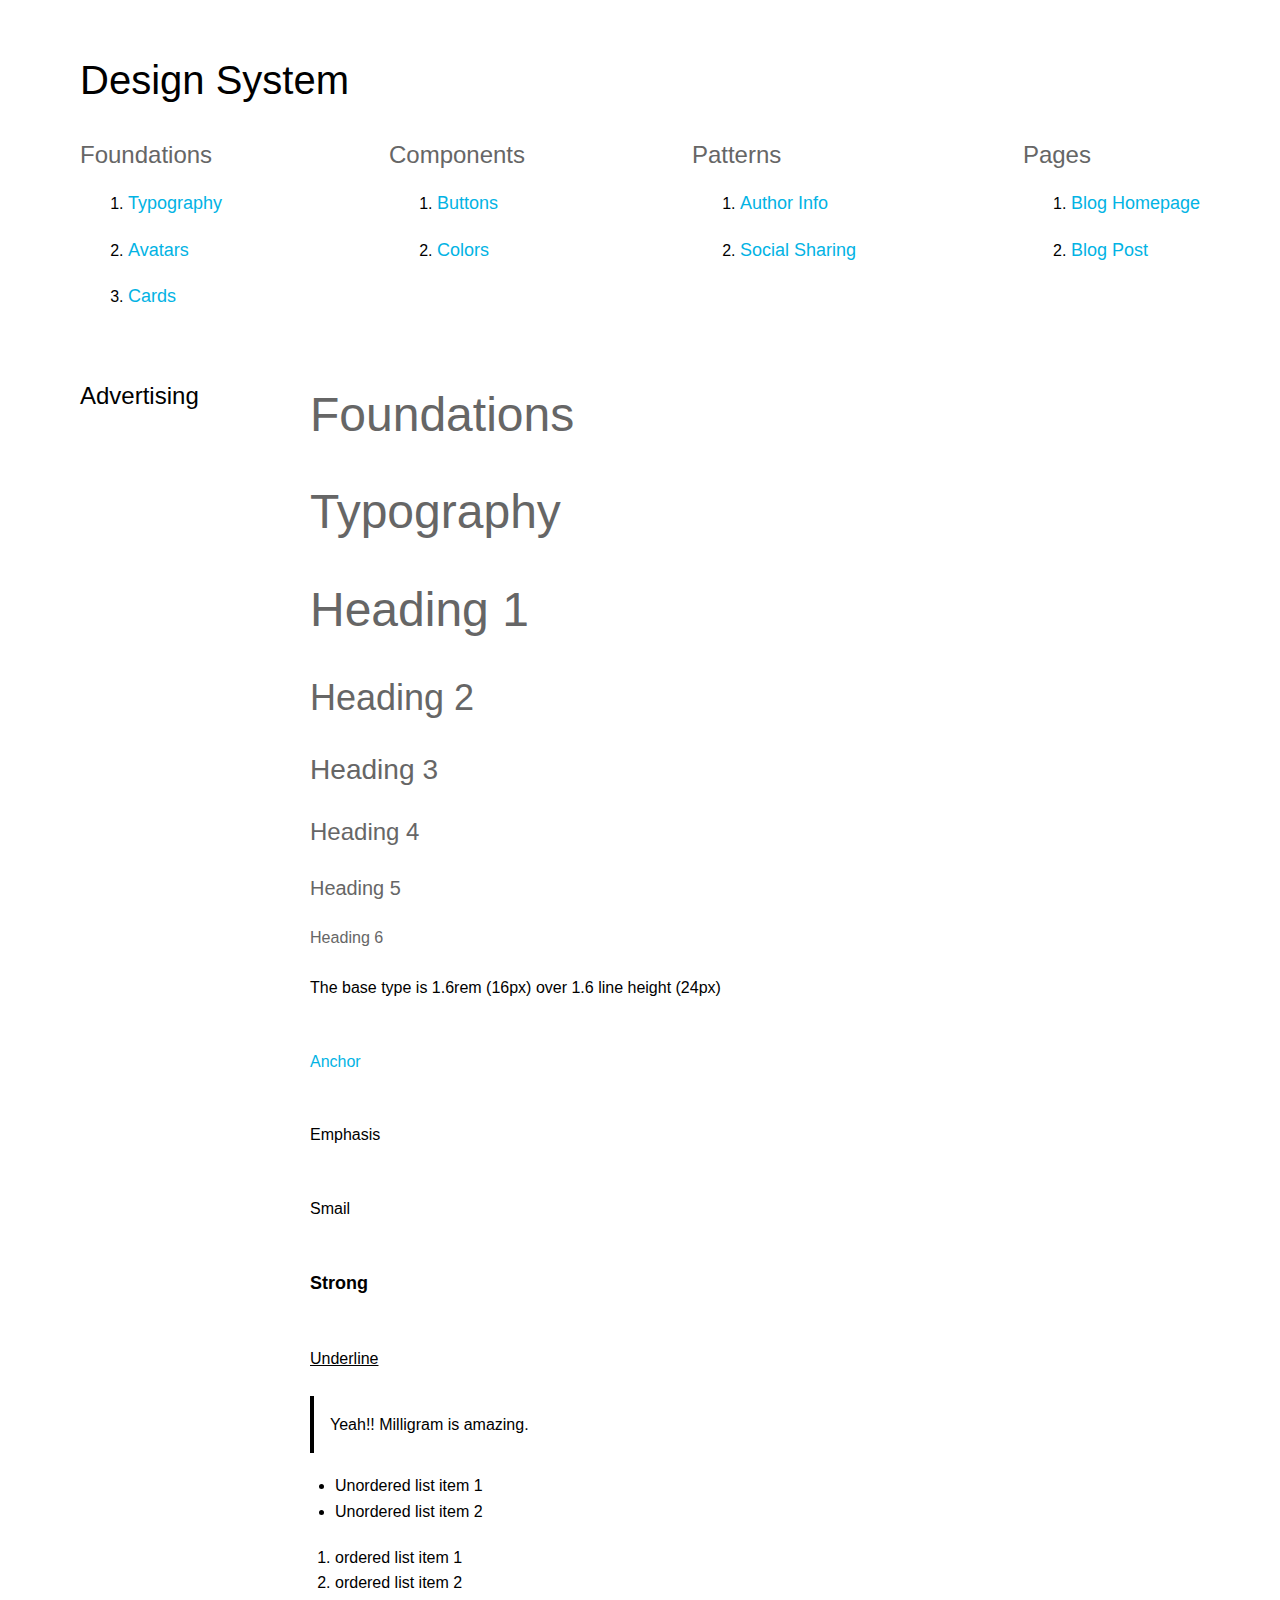
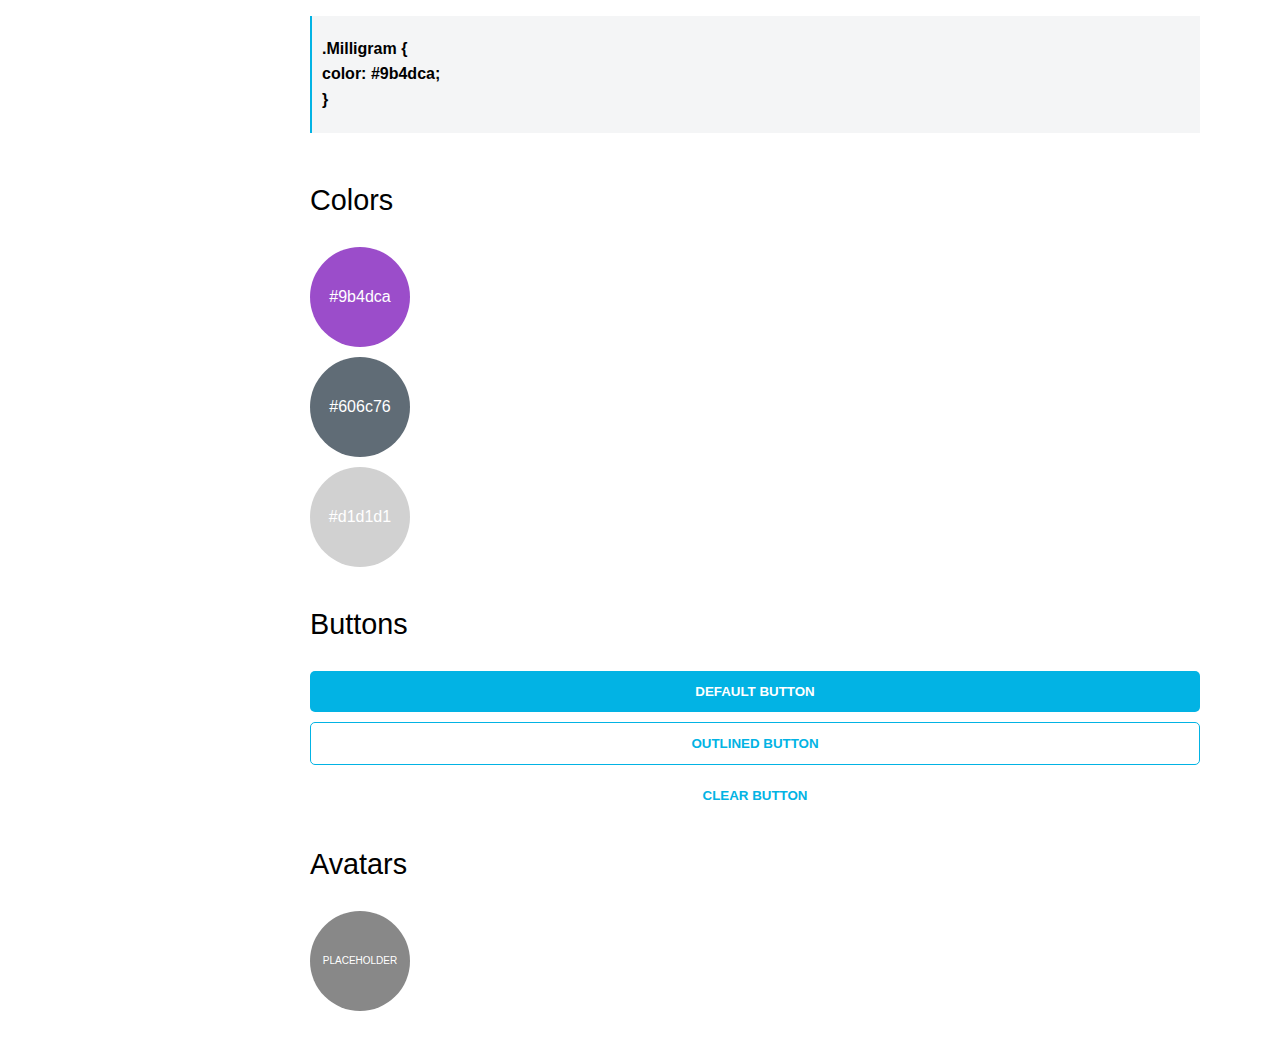
<file: design-system.html>
<!DOCTYPE html>
<html lang="en">
<head>
    <meta charset="UTF-8">
    <meta name="viewport" content="width=device-width, initial-scale=1.0">
    <link rel="stylesheet" href="css/design-system-style.css">
    <title>Design System</title>
</head>
<body>
    <div class="container">
        <div class="logo">Design System</div>
        <nav>
            <div class="list">
                <h2>Foundations</h2>
                <ol>
                    <li><a href="#Typography">Typography</a></li>
                    <li><a href="#Avatars">Avatars</a></li>
                    <li><a href="#">Cards</a></li>
                </ol>
            </div>
            <div class="list">
                <h2>Components</h2>
                <ol>
                    <li><a href="#Buttons">Buttons</a></li>
                    <li><a href="#Colors">Colors</a></li>
                </ol>
            </div>
            <div class="list">
                <h2>Patterns</h2>
                <ol>
                    <li><a href="#Author">Author Info</a></li>
                    <li><a href="#">Social Sharing</a></li>
                </ol>
            </div>
            <div class="list">
                <h2>Pages</h2>
                <ol>
                    <li><a href="index.html">Blog Homepage</a></li>
                    <li><a href="blog-post.html">Blog Post</a></li>
                </ol>
            </div>
        </nav>
        <main>
            <div class="side-title">
                <h2>Advertising</h2>
            </div>
            <div>
                <div class="headers">
                    <h1>Foundations</h1>
                    <h1 id="Typography">Typography</h1>
                    <h1>Heading 1</h1>
                    <h2>Heading 2</h2>
                    <h3>Heading 3</h3>
                    <h4>Heading 4</h4>
                    <h5>Heading 5</h5>
                    <h6>Heading 6</h6>
                </div>
                <p>The base type is 1.6rem (16px) over 1.6 line height (24px)</p>
                <p class="anchor" id="Author">Anchor</p>
                <P>Emphasis</P>
                <P>Smail</P>
                <P class="strong">Strong</P>
                <p class="underline">Underline</p>
                <div class="qu">
                    <p>Yeah!! Milligram is amazing.</p>
                </div>
                <ul>
                    <li>Unordered list item 1</li>
                    <li>Unordered list item 2</li>
                </ul>
                <ol>
                    <li>ordered list item 1</li>
                    <li>ordered list item 2</li>
                </ol>
                <div class="milligram">.Milligram {<br>
                    color: #9b4dca;<br>
                    }</div>
                <P class="colors" id="Colors">Colors</P>
                <div class="co-9">#9b4dca</div>
                <div class="co-6">#606c76</div>
                <div class="co-d">#d1d1d1</div>
                <p class="buttons" id="Buttons">Buttons</p>
                <div class="buttons">
                    <button class="first-button">DEFAULT BUTTON</button>
                    <button class="secnd-button">OUTLINED BUTTON</button>
                    <button class="therd-button">CLEAR BUTTON</button>
                </div>
                <p class="avatars" id="Avatars">Avatars</p>
                <div class="place">PLACEHOLDER</div>
            </div>
        </main>
    </div>
</body>
</html>
</file>
<file: css/design-system-style.css>
* {
  box-sizing: border-box;
  margin: 0;
  padding: 0;
  font-family: Arial, Helvetica, sans-serif;
  font-weight: 100;
  line-height: 1.6;
}

.container {
  padding: 1.5rem 2.5rem;
}

p {
  padding-bottom: 1.5rem;
  padding-top: 1.5rem;
}

.logo {
  padding: 1.5rem;
  font-size: 2.5em;
  padding-left: 0;
}

nav {
  display: flex;
  flex-direction: column;
  gap: 1.3rem;
}

nav h2 {
  color: #666666;
  font-weight: 100;
  padding-bottom: 15px;
}

nav ol {
  padding-left: 3rem;
}

nav ol li {
  margin-bottom: 1.1rem;
}

nav ol li a {
  text-decoration: none;
  color: #02b3e4;
  font-size: 18px;
}

main .side-title {
  padding-bottom: 2rem;
}

main .headers {
  display: flex;
  flex-direction: column;
  gap: 1.3rem;
  font-size: 1.5em;
  color: #666666;
}

main .anchor {
  color: #02b3e4;
}

main .strong {
  font-weight: bold;
  font-size: 18px;
}

main .underline {
  text-decoration: underline;
}

.qu {
  border-left: 4px solid black;
  height: fit-content;
}

.qu p {
  padding: 16px;
}

main ol,
main ul {
  padding-left: 25px;
  margin: 20px 0;
}

.milligram {
  padding: 20px 10px;
  background-color: #f4f5f6;
  border-left: 2px solid #02b3e4;
  margin-bottom: 20px;
  font-weight: bold;
}

.colors {
  font-size: 1.8em;
}

.co-9 {
  width: 100px;
  height: 100px;
  border-radius: 50%;
  background-color: #9b4dca;
  display: flex;
  justify-content: center;
  align-items: center;
  color: white;
  margin-bottom: 10px;
}
.co-6 {
  width: 100px;
  height: 100px;
  border-radius: 50%;
  background-color: #606c76;
  display: flex;
  justify-content: center;
  align-items: center;
  color: white;
  margin-bottom: 10px;
}
.co-d {
  width: 100px;
  height: 100px;
  border-radius: 50%;
  background-color: #d1d1d1;
  display: flex;
  justify-content: center;
  align-items: center;
  color: white;
  margin-bottom: 10px;
}

.buttons {
  font-size: 1.8em;
  display: flex;
  flex-direction: column;
  gap: 10px;
}

.first-button {
  background-color: #02b3e4;
  color: white;
  border: none;
  padding: 10px 15px;
  border-radius: 5px;
  font-weight: bold;
  cursor: pointer;
}

.secnd-button {
  background-color: white;
  color: #02b3e4;
  border: 1px solid #02b3e4;
  padding: 10px 15px;
  border-radius: 5px;
  font-weight: bold;
  cursor: pointer;
}

.therd-button {
  background-color: white;
  color: #02b3e4;
  border: none;
  padding: 10px 15px;
  border-radius: 5px;
  font-weight: bold;
  cursor: pointer;
}

.avatars {
  font-size: 1.8em;
}

.place {
  width: 100px;
  height: 100px;
  border-radius: 50%;
  background-color: #888888;
  display: flex;
  justify-content: center;
  align-items: center;
  color: white;
  margin-bottom: 10px;
  font-size: 10px;
}

@media (min-width: 900px) {
  .container {
    padding: 1.5rem 5rem;
  }

  nav {
    flex-direction: row;
    justify-content: space-between;
  }

  main {
    display: grid;
    grid-template-columns: 200px 1fr;
    gap: 30px;
    padding-top: 3rem;
  }
}
</file>
